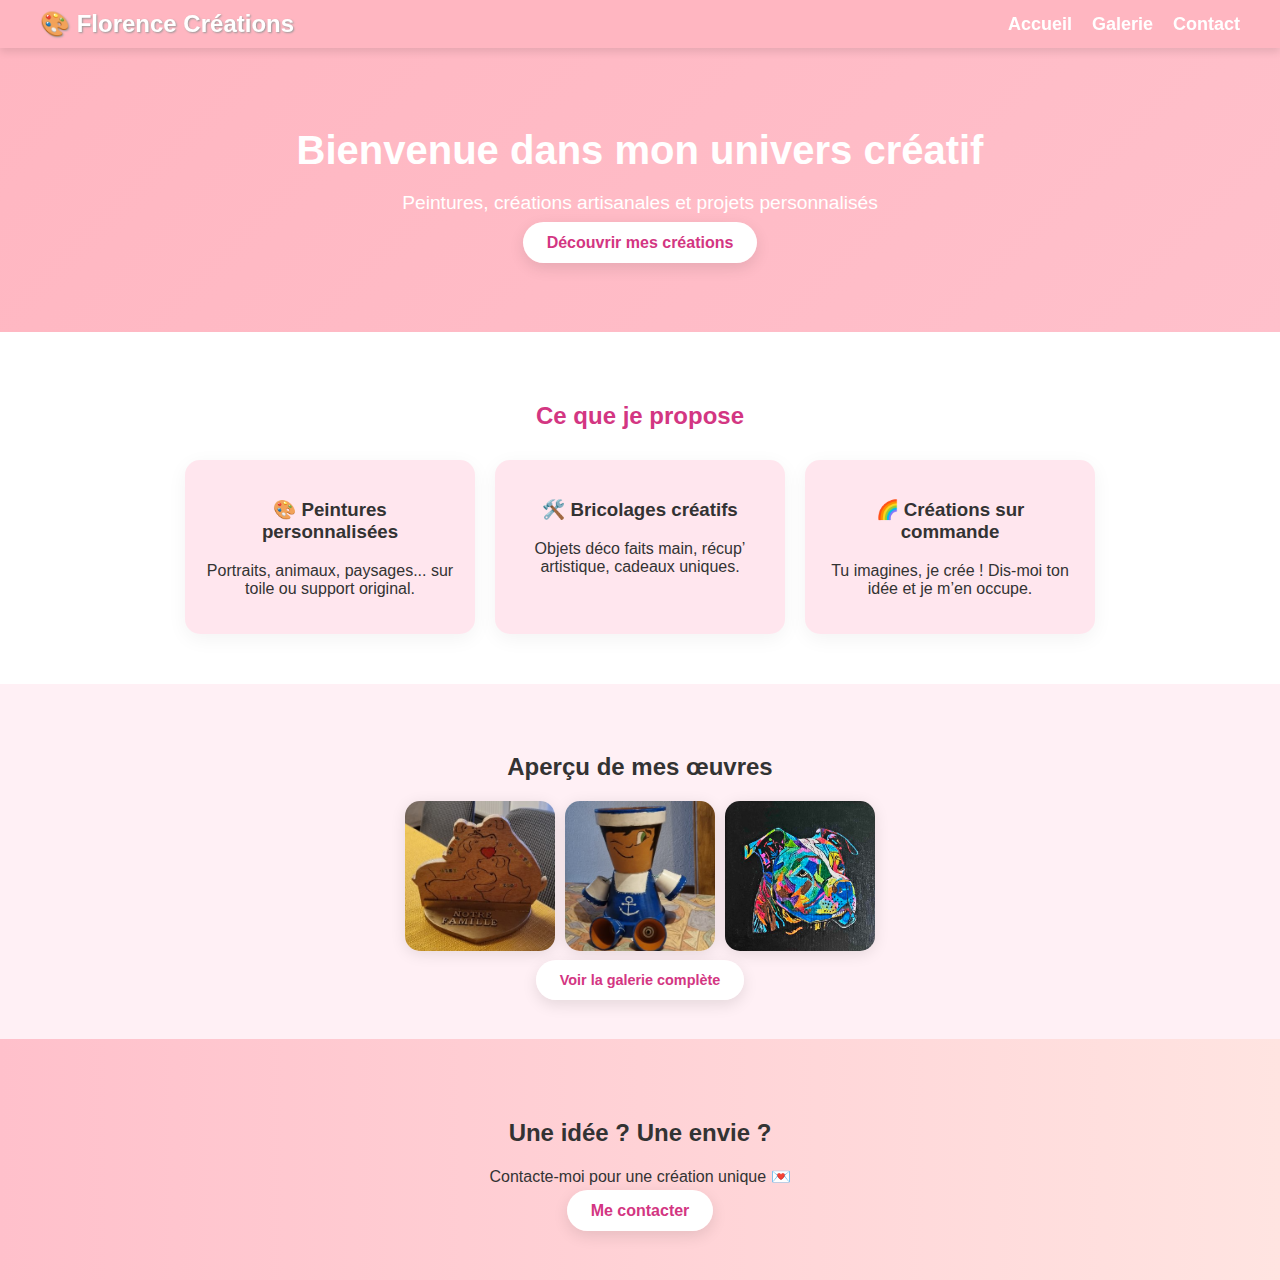
<file: index.html>
<!DOCTYPE html>
<html lang="fr">
<head>
  <meta charset="UTF-8">
  <title>Florence Créations - Accueil</title>
  <link rel="stylesheet" href="style.css">
</head>
<body class="accueil-bg">
  <header>
    <nav class="navbar">
      <div class="logo">🎨 Florence Créations</div>
      <ul class="nav-links">
        <li><a href="index.html" class="active">Accueil</a></li>
        <li><a href="galerie.html">Galerie</a></li>
        <li><a href="contact.html">Contact</a></li>
      </ul>
    </nav>
  </header>

  <!-- Bannière -->
  <section class="banner">
    <h1>Bienvenue dans mon univers créatif</h1>
    <p class="subtitle">Peintures, créations artisanales et projets personnalisés</p>
    <a href="galerie.html" class="cta">Découvrir mes créations</a>
  </section>

  <!-- Services -->
  <section class="services">
    <h2>Ce que je propose</h2>
    <div class="cards">
      <div class="card">
        <h3>🎨 Peintures personnalisées</h3>
        <p>Portraits, animaux, paysages... sur toile ou support original.</p>
      </div>
      <div class="card">
        <h3>🛠️ Bricolages créatifs</h3>
        <p>Objets déco faits main, récup’ artistique, cadeaux uniques.</p>
      </div>
      <div class="card">
        <h3>🌈 Créations sur commande</h3>
        <p>Tu imagines, je crée ! Dis-moi ton idée et je m’en occupe.</p>
      </div>
    </div>
  </section>

  <!-- Mini Galerie -->
  <section class="mini-galerie">
    <h2>Aperçu de mes œuvres</h2>
    <div class="mini-gallery-grid">
      <img src="creation4.jpg" alt="Oeuvre 1">
      <img src="creation9.jpg" alt="Oeuvre 2">
      <img src="creation1.jpg" alt="Oeuvre 3">
    </div>
    <a href="galerie.html" class="cta small">Voir la galerie complète</a>
  </section>

  <!-- Contact rapide -->
  <section class="cta-contact">
    <h2>Une idée ? Une envie ?</h2>
    <p>Contacte-moi pour une création unique 💌</p>
    <a href="contact.html" class="cta">Me contacter</a>
  </section>
</body>
</html>
</file>
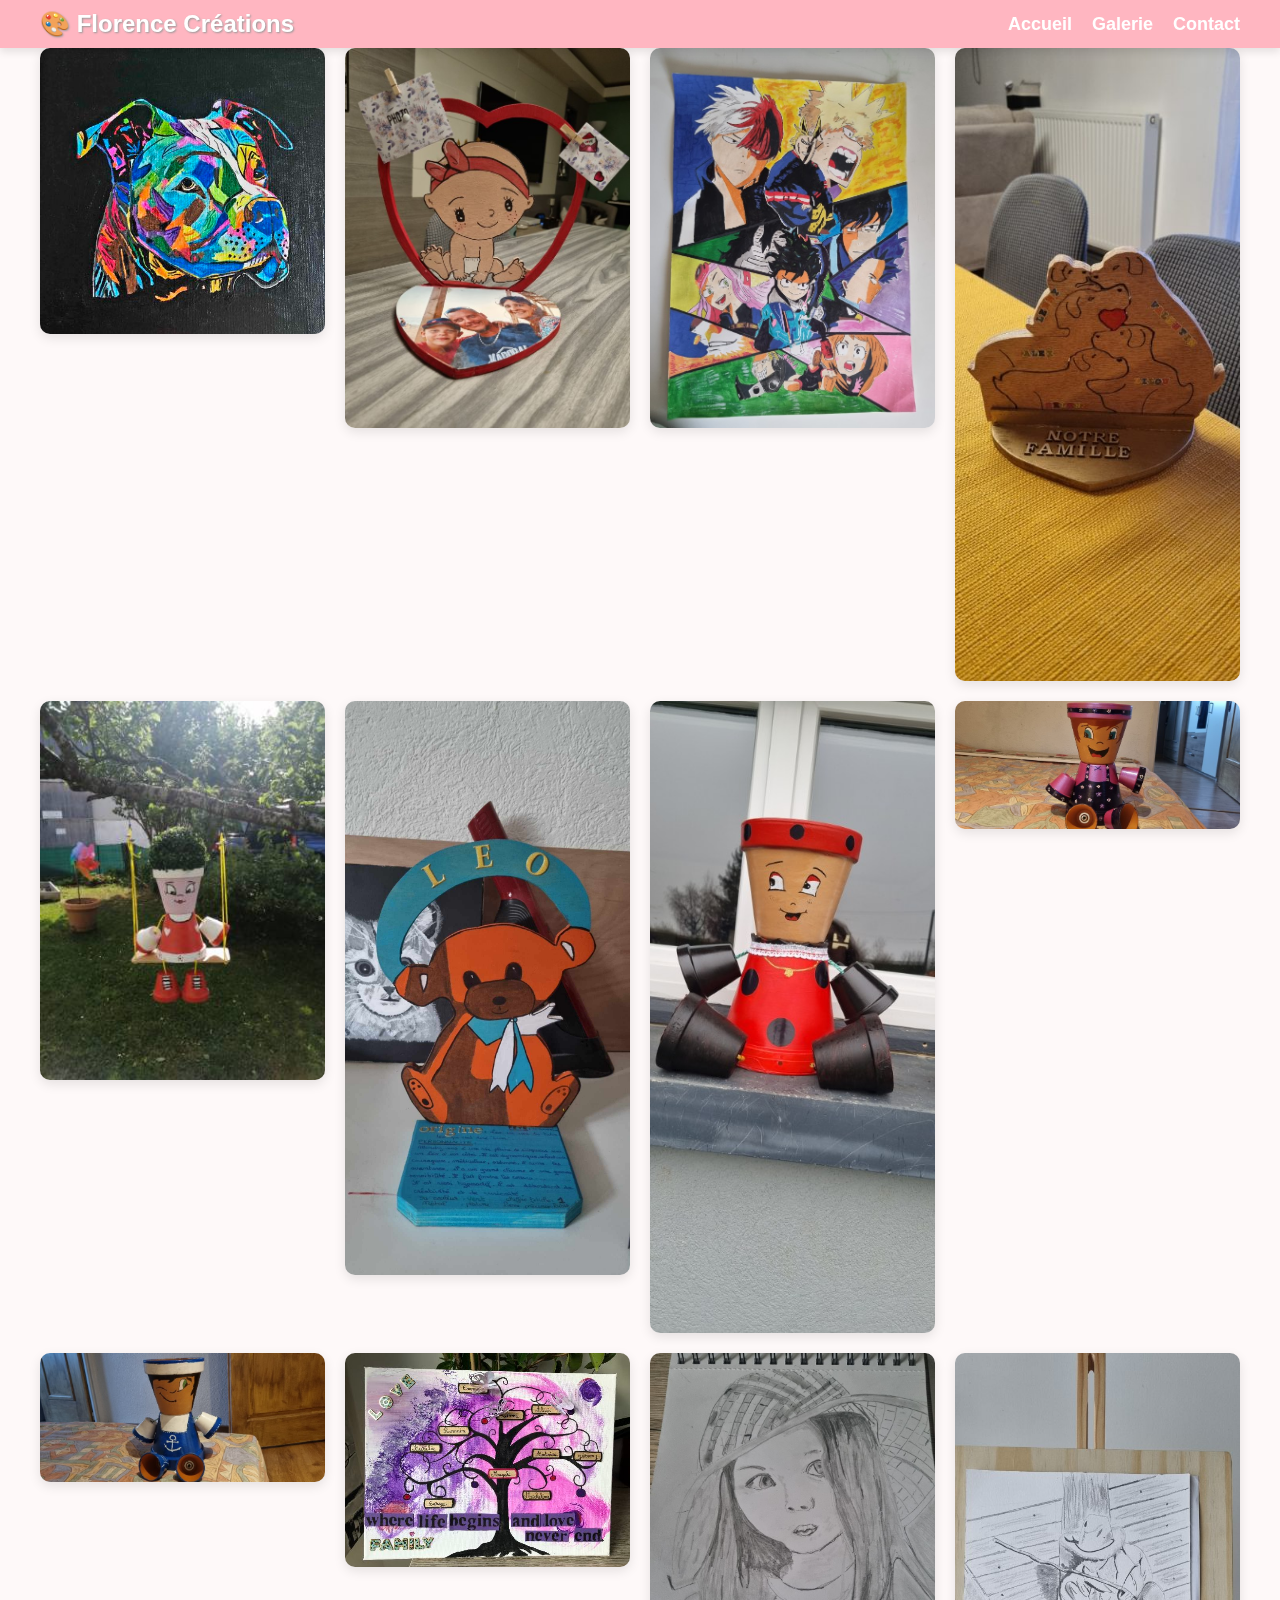
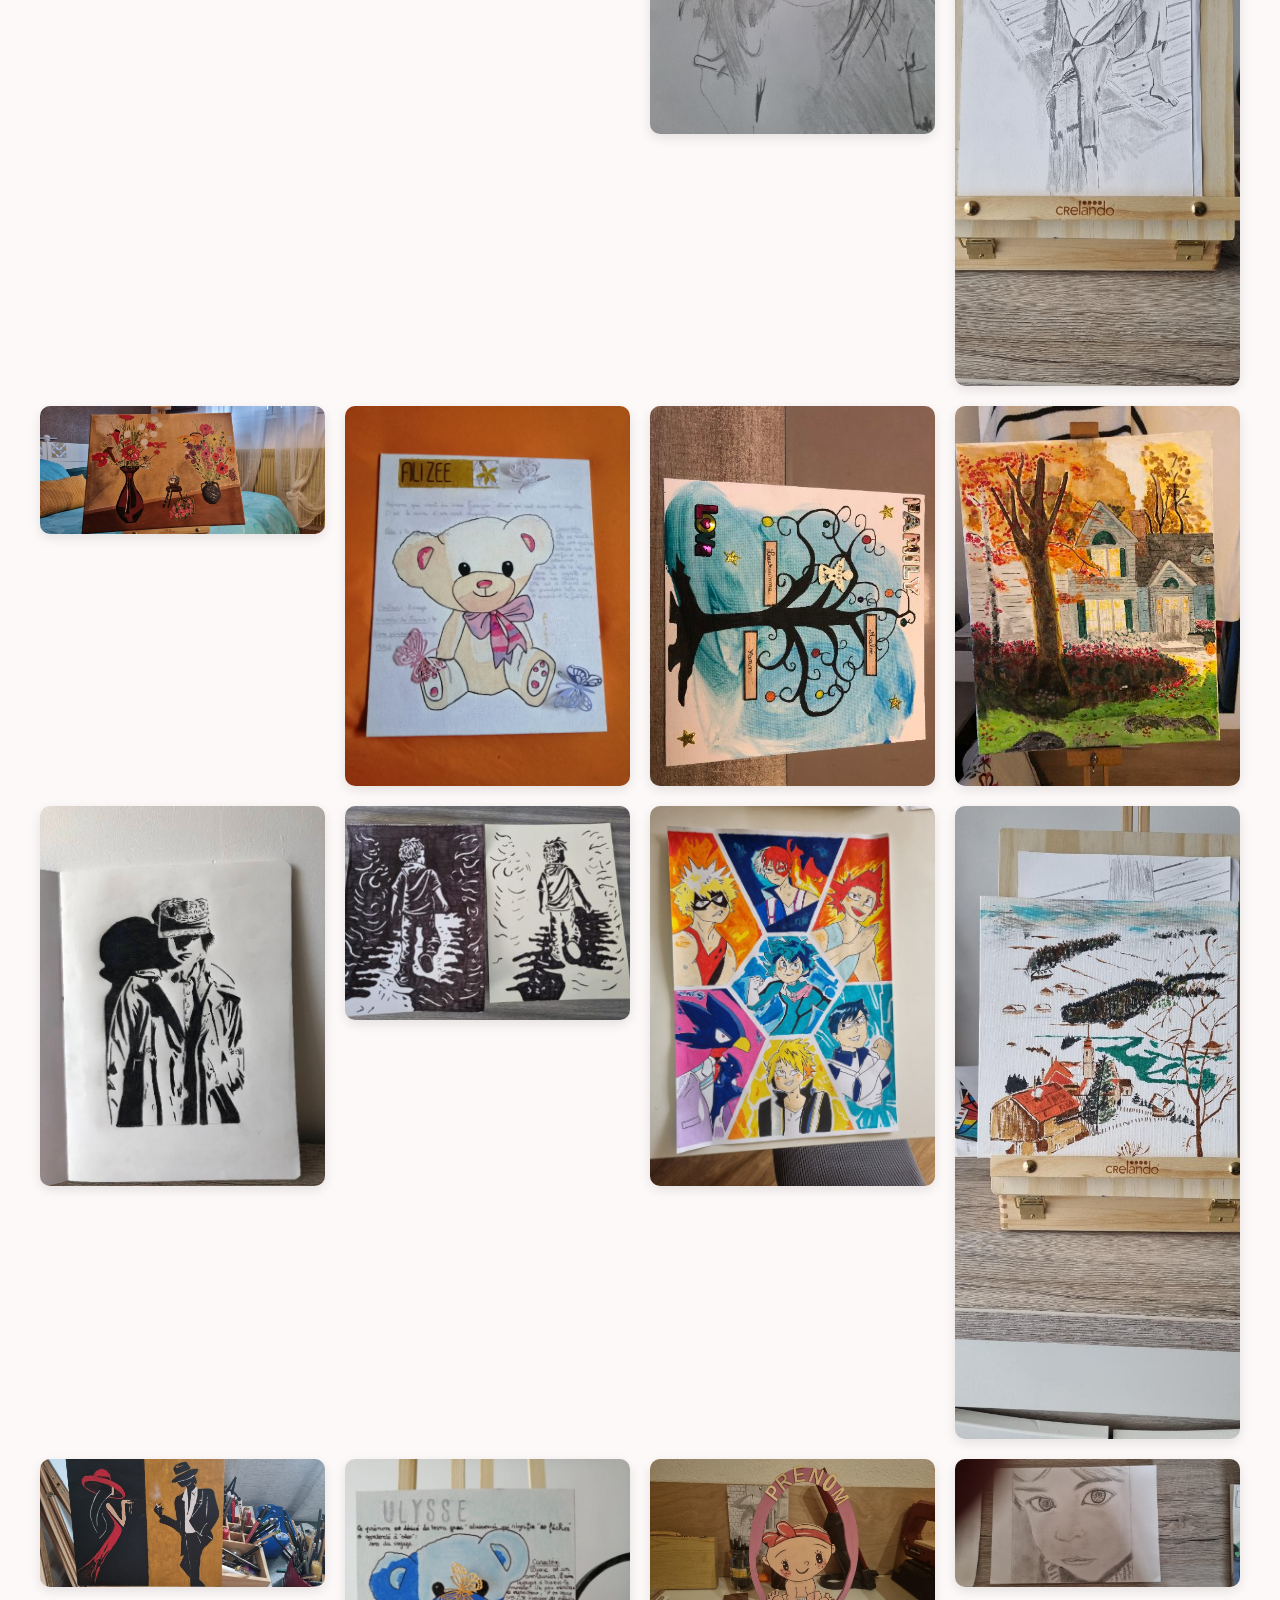
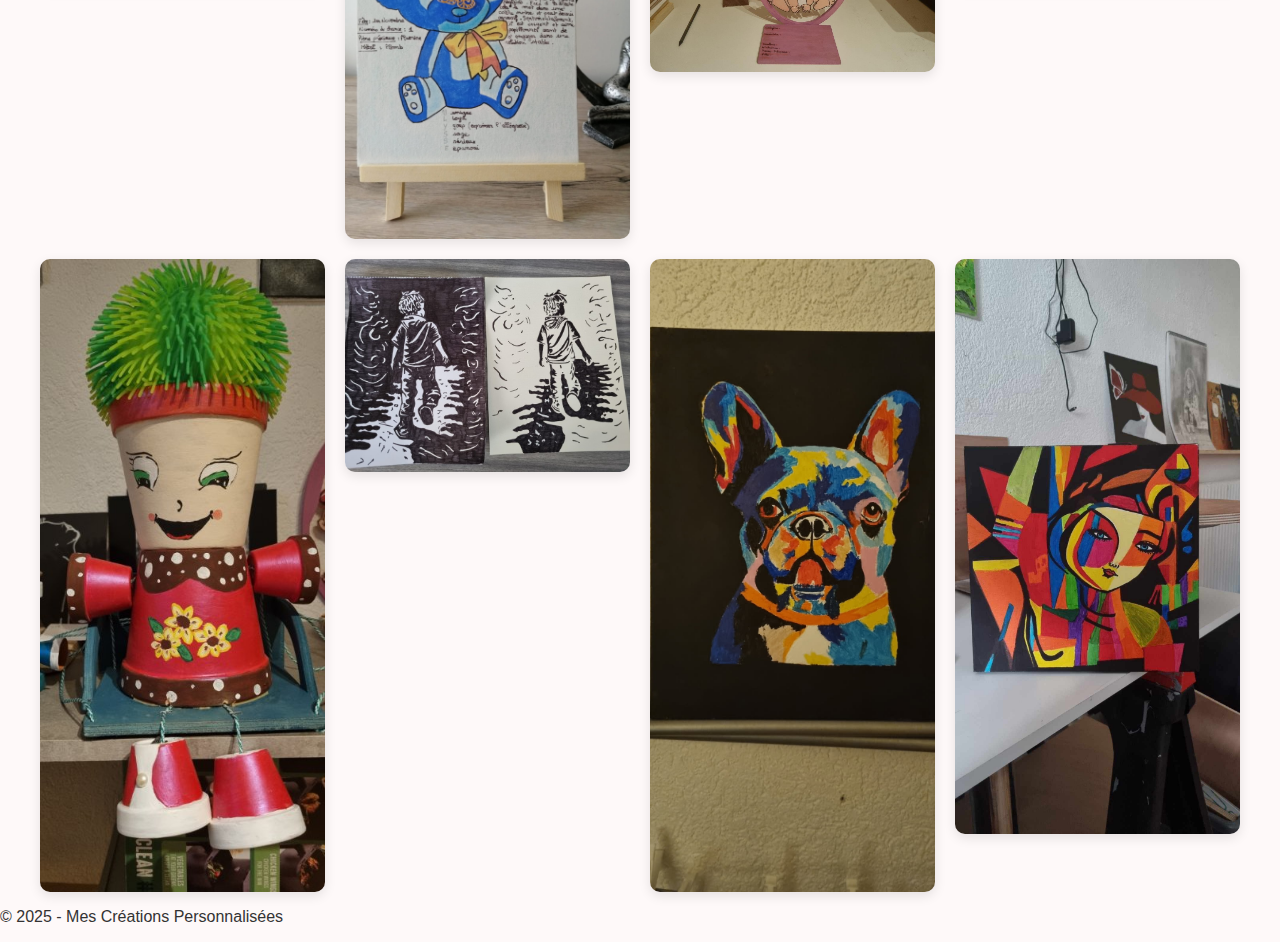
<file: galerie.html>
<!DOCTYPE html>
<html lang="fr">
<head>
  <meta charset="UTF-8">
  <title>Galerie - Florence Créations</title>
  <link rel="stylesheet" href="style.css">
</head>
<body>
  <header>
    <nav class="navbar">
      <div class="logo">🎨 Florence Créations</div>
      <ul class="nav-links">
        <li><a href="index.html">Accueil</a></li>
        <li><a href="galerie.html" class="active">Galerie</a></li>
        <li><a href="contact.html">Contact</a></li>
      </ul>
    </nav>
  </header>
  

  <main>
    <div class="gallery">
      <img src="creation1.jpg" alt="Création 1">
      <img src="creation2.jpg" alt="Création 2">
      <img src="creation3.jpg" alt="Création 3">
      <img src="creation4.jpg" alt="Création 4">
      <img src="creation5.jpg" alt="Création 5">
      <img src="creation6.jpg" alt="Création 6">
      <img src="creation7.jpg" alt="Création 7">
      <img src="creation8.jpg" alt="Création 8">
      <img src="creation9.jpg" alt="Création 9">
      <img src="creation11.jpg" alt="Création 11">
      <img src="creation12.jpg" alt="Création 12">
      <img src="creation13.jpg" alt="Création 13">
      <img src="creation14.jpg" alt="Création 14">
      <img src="creation15.jpg" alt="Création 15">
      <img src="creation16.jpg" alt="Création 16">
      <img src="creation17.jpg" alt="Création 17">
      <img src="creation18.jpg" alt="Création 18">
      <img src="creation19.jpg" alt="Création 19">
      <img src="creation20.jpg" alt="Création 20">
      <img src="creation21.jpg" alt="Création 21>
      <img src="creation22.jpg" alt="Création 22">
      <img src="creation23.jpg" alt="Création 23">
      <img src="creation24.jpg" alt="Création 24">
      <img src="creation25.jpg" alt="Création 25">
      <img src="creation26.jpg" alt="Création 26">
      <img src="creation27.jpg" alt="Création 27">
      <img src="creation28.jpg" alt="Création 10">
      <img src="creation29.jpg" alt="Création 10">
      <img src="creation10.jpg" alt="Création 10">
    </div>
  </main>

  <footer>
    <p>© 2025 - Mes Créations Personnalisées</p>
  </footer>

  <script>
    const images = document.querySelectorAll('.gallery img');
  
    const observer = new IntersectionObserver(entries => {
      entries.forEach(entry => {
        if (entry.isIntersecting) {
          entry.target.classList.add('visible');
        }
      });
    }, {
      threshold: 0.1
    });
  
    images.forEach(img => {
      img.classList.add('hidden');
      observer.observe(img);
    });
  </script>
  

</body>
</html>
</file>
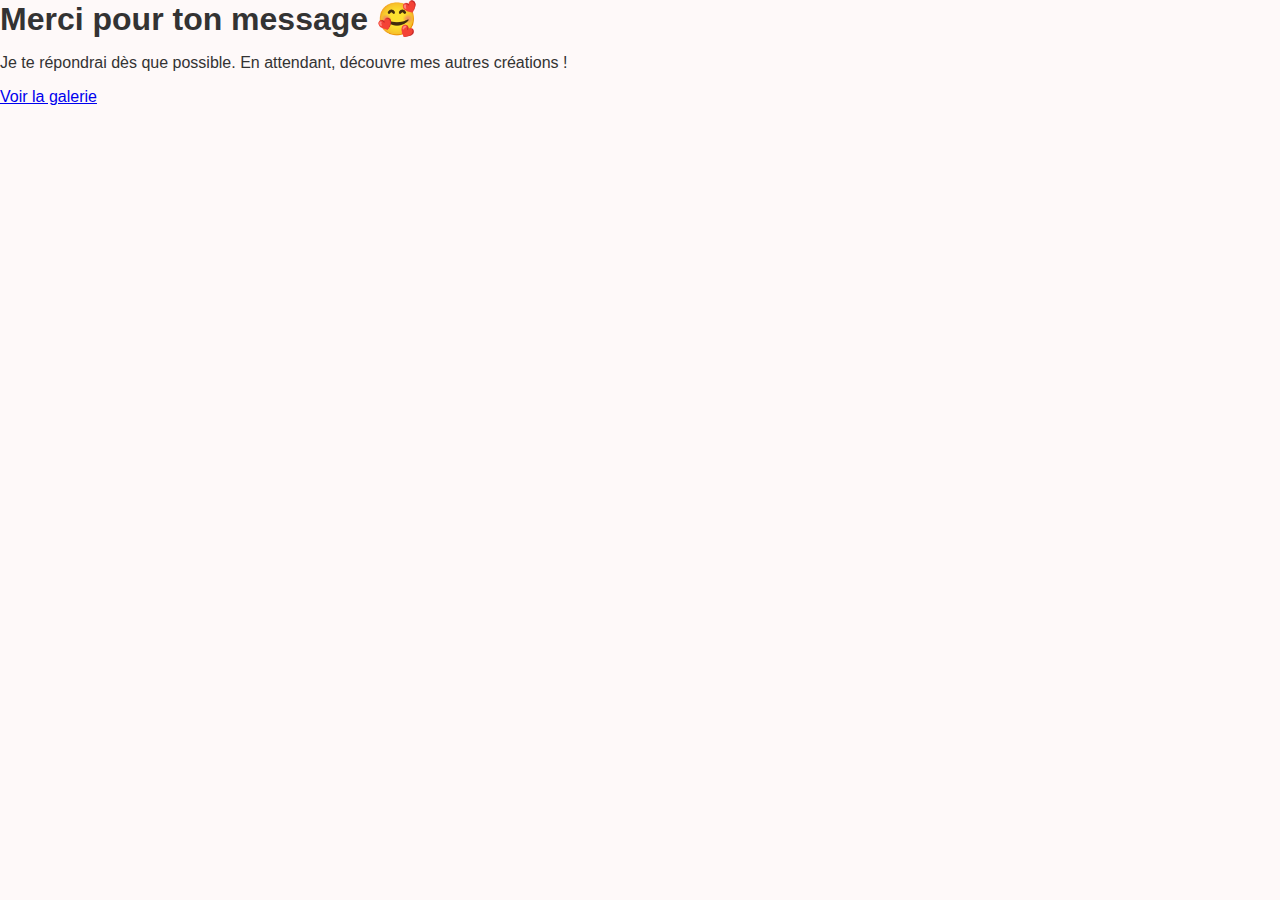
<file: merci.html>
<!DOCTYPE html>
<html lang="fr">
<head>
  <meta charset="UTF-8">
  <title>Merci !</title>
  <link rel="stylesheet" href="style.css">
</head>
<body>
  <main class="contact">
    <h1>Merci pour ton message 🥰</h1>
    <p>Je te répondrai dès que possible. En attendant, découvre mes autres créations !</p>
    <a class="btn" href="galerie.html">Voir la galerie</a>
  </main>
</body>
</html>
</file>
<file: style.css>
/* Reset */
body, h1, ul {
  margin: 0;
  padding: 0;
}

body {
  font-family: "Segoe UI", sans-serif;
  background: #fef9f9;
  color: #333;
}

/* Barre de navigation */
.navbar {
  position: sticky;
  top: 0;
  background: #ffb6c1; /* Rose clair */
  display: flex;
  justify-content: space-between;
  align-items: center;
  padding: 10px 40px;
  box-shadow: 0 4px 8px rgba(0, 0, 0, 0.1);
  z-index: 1000;
}

/* Logo */
.logo {
  font-size: 24px;
  font-weight: bold;
  color: white;
  text-shadow: 1px 1px 4px #000;
  display: flex;
  align-items: center;
}

/* Liens de navigation */
.nav-links {
  list-style: none;
  display: flex;
  gap: 30px;
}

.nav-links li {
  margin: 0;
}

.nav-links a {
  text-decoration: none;
  color: white;
  font-weight: bold;
  font-size: 18px;
  transition: color 0.3s ease;
}

.nav-links a:hover {
  color: #6a006a; /* Violet foncé au survol */
}


.logo {
  font-size: 1.5em;
  font-weight: bold;
  color: #fff;
  text-shadow: 1px 1px 2px #999;
}

.nav-links {
  list-style: none;
  display: flex;
  gap: 20px;
}

.nav-links a {
  text-decoration: none;
  color: white;
  font-weight: bold;
  transition: color 0.3s;
}

.nav-links a:hover {
  color: #333;
}

/* Hero section */
.hero {
  padding: 80px 20px;
  text-align: center;
  background: linear-gradient(to right, #ffdce5, #fff);
  color: #333;
}

.hero h1 {
  font-size: 2em;
}

.gallery-section {
  padding: 80px 40px 40px;
  background: #fff0f5;
  text-align: center;
}

.gallery-section h1 {
  font-size: 2.5em;
  margin-bottom: 30px;
  color: #d63384;
}

.gallery {
  display: grid;
  grid-template-columns: repeat(auto-fit, minmax(250px, 1fr));
  gap: 20px;
  max-width: 1200px;
  margin: 0 auto;
}

.gallery img {
  width: 100%;
  border-radius: 10px;
  box-shadow: 0 4px 12px rgba(0, 0, 0, 0.1);
  transition: transform 0.3s ease, box-shadow 0.3s ease;
}

.gallery img:hover {
  transform: scale(1.05);
  box-shadow: 0 6px 18px rgba(0, 0, 0, 0.2);
}

/* ---- Galerie en grille ---- */
.titre-galerie {
  text-align: center;
  font-size: 2.5em;
  margin: 40px 0;
  color: #D33682; /* Rose élégant */
}

.gallery-grid {
  display: grid;
  grid-template-columns: repeat(auto-fit, minmax(250px, 1fr));
  gap: 20px;
  padding: 0 40px 60px;
}

.gallery-item {
  overflow: hidden;
  border-radius: 20px;
  box-shadow: 0 4px 15px rgba(0, 0, 0, 0.2);
  transition: transform 0.3s ease;
}

.gallery-item img {
  width: 100%;
  height: auto;
  display: block;
  transition: transform 0.3s ease;
}

.gallery-item:hover img {
  transform: scale(1.05);
}
£.contact-bg {
  background: linear-gradient(135deg, #ffe0ec, #fff0f5);
  min-height: 100vh;
}

.contact-container {
  max-width: 600px;
  margin: 80px auto;
  padding: 30px;
  background: white;
  border-radius: 25px;
  box-shadow: 0 8px 30px rgba(0, 0, 0, 0.1);
  animation: fadeIn 1s ease;
}

.contact-title {
  text-align: center;
  font-size: 2.4em;
  margin-bottom: 10px;
  color: #d33682;
}

.contact-text {
  text-align: center;
  font-size: 1.1em;
  margin-bottom: 20px;
}

.contact-email {
  color: #d33682;
  font-weight: bold;
  text-decoration: none;
}

.contact-email:hover {
  text-decoration: underline;
}

.contact-form {
  display: flex;
  flex-direction: column;
  gap: 15px;
}

.contact-form input,
.contact-form textarea {
  padding: 12px 16px;
  font-size: 1em;
  border: 2px solid #ffc0cb;
  border-radius: 12px;
  transition: border-color 0.3s ease;
}

.contact-form input:focus,
.contact-form textarea:focus {
  border-color: #d33682;
}

.contact-form button {
  background-color: #d33682;
  color: white;
  border: none;
  padding: 14px;
  font-size: 1em;
  border-radius: 30px;
  cursor: pointer;
  transition: background-color 0.3s ease;
}

.contact-form button:hover {
  background-color: #b12266;
}

.confirmation-message {
  color: green;
  text-align: center;
  margin-top: 10px;
}

.socials {
  margin-top: 30px;
  text-align: center;
}

.social-link {
  font-size: 1.5em;
  margin: 0 10px;
  color: #d33682;
  text-decoration: none;
  transition: transform 0.2s ease;
}

.social-link:hover {
  transform: scale(1.2);
  color: #b12266;
}

@keyframes fadeIn {
  from { opacity: 0; transform: translateY(20px); }
  to { opacity: 1; transform: translateY(0); }
}

.contact-bg {
  background: linear-gradient(135deg, #ffe0ec, #fff0f5);
  min-height: 100vh;
}

.contact-container {
  max-width: 600px;
  margin: 80px auto;
  padding: 30px;
  background: white;
  border-radius: 25px;
  box-shadow: 0 8px 30px rgba(0, 0, 0, 0.1);
  animation: fadeIn 1s ease;
}

.contact-title {
  text-align: center;
  font-size: 2.4em;
  margin-bottom: 10px;
  color: #d33682;
}

.contact-text {
  text-align: center;
  font-size: 1.1em;
  margin-bottom: 20px;
}

.contact-email {
  color: #d33682;
  font-weight: bold;
  text-decoration: none;
}

.contact-email:hover {
  text-decoration: underline;
}

.contact-form {
  display: flex;
  flex-direction: column;
  gap: 15px;
}

.contact-form input,
.contact-form textarea {
  padding: 12px 16px;
  font-size: 1em;
  border: 2px solid #ffc0cb;
  border-radius: 12px;
  transition: border-color 0.3s ease;
}

.contact-form input:focus,
.contact-form textarea:focus {
  border-color: #d33682;
}

.contact-form button {
  background-color: #d33682;
  color: white;
  border: none;
  padding: 14px;
  font-size: 1em;
  border-radius: 30px;
  cursor: pointer;
  transition: background-color 0.3s ease;
}

.contact-form button:hover {
  background-color: #b12266;
}

.confirmation-message {
  color: green;
  text-align: center;
  margin-top: 10px;
}

.socials {
  margin-top: 30px;
  text-align: center;
}

.social-link {
  font-size: 1.5em;
  margin: 0 10px;
  color: #d33682;
  text-decoration: none;
  transition: transform 0.2s ease;
}

.social-link:hover {
  transform: scale(1.2);
  color: #b12266;
}

@keyframes fadeIn {
  from { opacity: 0; transform: translateY(20px); }
  to { opacity: 1; transform: translateY(0); }
}

.accueil-bg {
  background: #fff5f8;
  font-family: 'Arial', sans-serif;
}

.banner {
  background: linear-gradient(135deg, #ffb6c1, #ffc0cb);
  text-align: center;
  padding: 80px 20px;
  color: white;
}

.banner h1 {
  font-size: 2.5em;
  margin-bottom: 10px;
}

.subtitle {
  font-size: 1.2em;
  margin-bottom: 20px;
}

.cta {
  background: white;
  color: #d33682;
  padding: 12px 24px;
  border-radius: 30px;
  text-decoration: none;
  font-weight: bold;
  box-shadow: 0 5px 15px rgba(0,0,0,0.1);
  transition: transform 0.2s ease;
}

.cta:hover {
  transform: scale(1.05);
}

.services {
  text-align: center;
  padding: 50px 20px;
  background: #fff;
}

.services h2 {
  margin-bottom: 30px;
  color: #d33682;
}

.cards {
  display: flex;
  flex-wrap: wrap;
  gap: 20px;
  justify-content: center;
}

.card {
  background: #ffe6ee;
  padding: 20px;
  border-radius: 15px;
  width: 250px;
  box-shadow: 0 5px 20px rgba(0,0,0,0.05);
}

.mini-galerie {
  text-align: center;
  padding: 50px 20px;
  background: #fff0f5;
}

.mini-gallery-grid {
  display: flex;
  justify-content: center;
  flex-wrap: wrap;
  gap: 10px;
  margin: 20px 0;
}

.mini-gallery-grid img {
  width: 150px;
  height: 150px;
  object-fit: cover;
  border-radius: 15px;
  box-shadow: 0 3px 15px rgba(0,0,0,0.1);
}

.cta.small {
  font-size: 0.9em;
}

.cta-contact {
  text-align: center;
  padding: 60px 20px;
  background: linear-gradient(to right, #ffc0cb, #ffe4e1);
}
</file>
